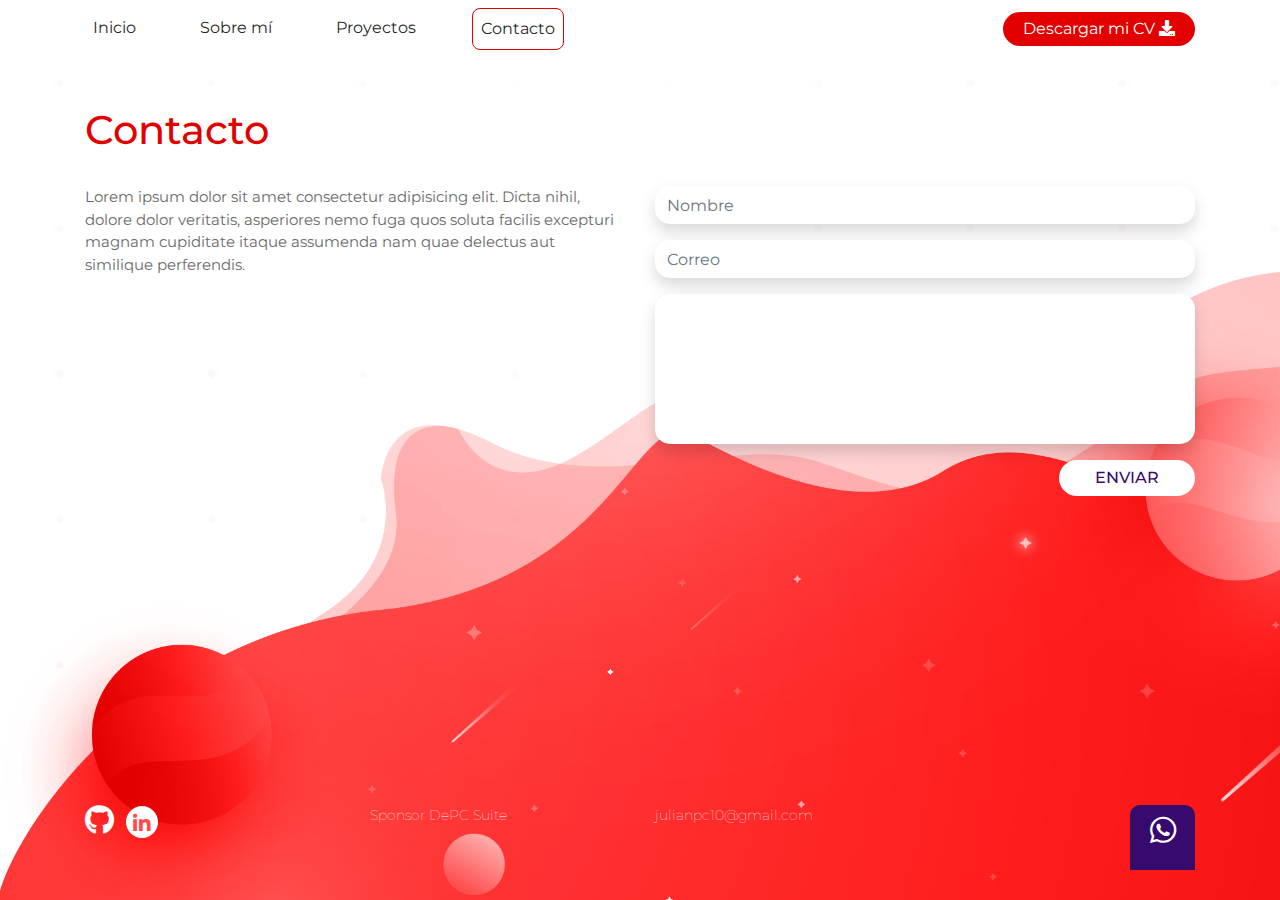
<file: contacto.html>
<!DOCTYPE html>
<html lang="es">

<head>
    <meta charset="UTF-8">
    <meta name="viewport" content="width=device-width, initial-scale=1.0">
    <title>Contacto</title>
    <link rel="stylesheet" href="css/fontawesome/css/all.min.css">
    <link rel="stylesheet" href="css/fontawesome/css/fontawesome.min.css">
    <link rel="stylesheet" href="css/bootstrap/css/bootstrap.min.css">
    <link
        href="https://fonts.googleapis.com/css2?family=Montserrat:wght@100,200,300,400,500,600,700,800.900&display=swap"
        rel="stylesheet">
    <link rel="stylesheet" href="css/estilos.css">
    <script src="css/bootstrap/js/bootstrap.min.js"></script>
    <script src="js/jquery-3.5.1.min.js"></script>
    <script src="css/bootstrap/js/bootstrap.bundle.min.js"></script>
</head>

<body id="contacto">
    <header>
        <div class="container">
            <nav class="navbar navbar-expand-md px-0">
                <button class="navbar-toggler" type="button" data-toggle="collapse" data-target="#navbarsExampleDefault"
                    aria-controls="navbarsExampleDefault" aria-expanded="false" aria-label="Toggle navigation">
                    <span class="navbar-toggler-icon"></span>
                </button>
                <div class="collapse navbar-collapse" id="navbarsExampleDefault">
                    <ul class="navbar-nav mr-auto">
                        <li class="nav-item pr-5">
                            <a class="nav-link" href="index.html">Inicio</a>
                        </li>
                        <li class="nav-item pr-5">
                            <a class="nav-link" href="sobre-mi.html">Sobre mí</a>
                        </li>
                        <li class="nav-item pr-5">
                            <a class="nav-link proyectos" href="proyectos.html">Proyectos</a>
                        </li>
                        <li class="nav-item">
                            <a class="nav-link active" href="contacto.html">Contacto</a>
                        </li>
                    </ul>
                    <div class="form-inline my-2 my-lg-0">
                        <a href="" class="btn-pdf">Descargar mi CV <i class="fas fa-download"></i></a>
                    </div>
                </div>
            </nav>
        </div>
    </header>
    <main>
        <div class="container">
            <div class="row">
                <div class="col-12 mt-sm-5">
                    <h1>Contacto</h1>
                </div>
            </div>
            <div class="row">
                <div class="col-sm-6 col-12 mt-4">
                    <p>Lorem ipsum dolor sit amet consectetur adipisicing elit. Dicta nihil, dolore dolor veritatis, asperiores nemo fuga quos soluta facilis excepturi magnam cupiditate itaque assumenda nam quae delectus aut similique perferendis.</p>
                </div>
                <div class="col-sm-6 col-12 mt-4">
                    <form action="" method="POST">
                        <div class="mb-3">
                            <input type="text" id="txtNombre" name="txtNombre" class="form-control shadow" placeholder="Nombre">
                        </div>
                        <div class="mb-3">
                            <input type="email" id="txtCorreo" name="txtCorreo" class="form-control shadow" placeholder="Correo">
                        </div>
                        <div class="mb-3">
                            <textarea name="txtMensaje" id="txtMensaje" class="form-control shadow"></textarea>
                        </div>
                    </form>
                    <div class="text-right">
                        <button type="submit" class="btn">ENVIAR</button>
                    </div>
                </div>
            </div>

        </div>
    </main>
    <footer class="footer-contacto">
        <div class="container">
            <div class="row">
                <div class="col-3">
                    <a href="https://github.com" target="_blank" title="Github"><i class="fab fa-github"></i></a>
                    <a href="https://www.linkedin.com/in/juli%C3%A1n-croce-7abb6238/" target="_blank"
                        title="Linkedin"><i class="fab fa-linkedin-in"></i></a>
                </div>
                <div class="col-3">
                    Sponsor <a href="https://depcsuite.com" target="_blank" title="DEPCSUITE">DePC Suite</a>
                </div>
                <div class="col-3">
                    <a href="mailto:julianpc10@gmail.com.com">julianpc10@gmail.com</a>
                </div>
                <div class="col-3 text-right">
                    <a href="https://api.whatsapp.com/send?phone=541158562794" title="Whatsapp"><i
                            class="fab fa-whatsapp whatsapp"></i></a>
                </div>

            </div>
        </div>
    </footer>
</body>

</html>
</file>
<file: css/estilos.css>
#contacto{
    font-family: 'Montserrat', sans-serif;
    background-image: url(../images/fondo-contacto.png);
    background-size: 100%;
    background-attachment: fixed;
    background-repeat: no-repeat;
    background-size: cover;

}

#proyectos{
    font-family: 'Montserrat', sans-serif;
    background-image: url(../images/fondo-proyectos.png);
    background-size: 100%;
    background-attachment: fixed;
    background-repeat: no-repeat;
    background-size: cover;

}

#index{
    font-family: 'Montserrat', sans-serif;
    background-image: url(../images/fondo-index.png);
    background-size: 80%;
    background-attachment: fixed;
    background-repeat: no-repeat;
    background-size: cover;

}

#sobre-mi{
    font-family: 'Montserrat', sans-serif;
    background-image: url(../images/fondo-sobre-mi.png);
    background-size: 80%;
    background-attachment: fixed;
    background-repeat: no-repeat;
    background-size: cover;

}


#contacto main{
    height: 83vh;

}


h1{
    color: #E20000;

}

h2{
    font-size: 20px;
}
h3{
    font-size: 14px; 
    color:#282828;
    font-weight: 300;
}


p{
    color: #6A6A6A;
    font-size: 15px;

}

input, textarea{

    border-radius: 15px !important;
    border: 0px !important;
}
textarea{
    height: 150px !important;
    resize: none;
}

.navbar {
    position: relative;
    display: -ms-flexbox;
    display: flex;
    -ms-flex-wrap: wrap;
    flex-wrap: wrap;
    -ms-flex-align: center;
    align-items: center;
    -ms-flex-pack: justify;
    justify-content: space-between;
    padding: .5rem 1rem;
    color: #282828;

}

.active{

    border: 1px solid #E20000;
    border-radius: 8px;
    color: #282828;


}
nav .nav-link{
    color: #282828;
}

.nav .active {
    border: 1px solid #E20000;
    font-size: 15px;
    border-radius: 20px;
    padding: 5px 20px;
    font-weight: 100;
}

.nav.link.proyectos {
    border: 1px solid #E20000;
    font-size: 15px;
    border-radius: 20px;
    padding: 5px 20px;
    font-weight: 100;

}
.btn-pdf {

    background-color: #E20000;
    color: white;
    font-size: 15px;
    border-radius: 20px;
    padding: 5px 20px;
    font-weight: 400;
    font-size: 1rem;
    font-weight: 400;
    line-height: 1.5;
    text-align: left;
    cursor: pointer

}

.btn {
    background-color: #FFFFFF;
    color: #370A6D;
    font-weight: 500;
    font-size: 16px;
    border-radius: 20px;
    padding: 5px 35px;
    cursor: pointer
}

.btn-rojo {
    background-color: #E20000;
    color: white;
    font-size: 15px;
    border-radius: 20px;
    padding: 5px 20px;
    font-weight: 100;
    cursor: pointer;
}

.btn-rojo:hover{

    background-color: #370A6D;
    color: #FFFFFF;
    text-decoration: underline;


}

.row{
    display: flex;
    flex-wrap: wrap;
    margin-right: -15px;
    margin-left: -15px;

}

#proyectos h2 {
    font-size: 16px;
    text-transform: uppercase;
    color: white;
    padding: 0px;
    margin: 0px;
    
}

#proyectos p {
    font-size: 14px;
    height: 105px;
}

#proyectos img{
    height: 177px;
}


.color-gradiente{

    background: linear-gradient(to right, rgba(184,37,20,1) 0%, rgba(214,52,30,1) 47%, rgba(240,47,23,1) 70%, rgba(240,47,23,1) 100%);

}
.link-rojo{
color: #E20000;
font-size: 15px;


}

.py-3 {
    padding-top: 1rem!important;
    padding-bottom: 1rem!important;

}

.btn:hover{

    background-color: #370A6D;
    color: #FFFFFF;

}
.btn-pdf:hover{

    background-color: #370A6D;
    color: #FFFFFF;
    text-decoration: underline;


}
footer, footer a{
    color: white;
    font-weight: 100;
    font-size: 14px;
}
footer .fa-whatsapp{
    color: white;
    background-color: #370A6D;
    font-size: 30px;
    padding: 10px 19px;
    border-radius: 10px 10px 0 0;
    height: 65px;
    width: 65px;
}
footer .fa-github{
    font-size: 30px;
    color: white;
}

footer .fa-linkedin-in{
    color: #ff4a49;
    background-color: white;
    font-size: 20px;
    border: 0px;
    height: 32px;
    width: 32px;
    text-align: center;
    padding: 8px 0 0 0;
    border-radius: 80px;
    margin: 0 8px;
}

#proyectos footer, #proyectos footer a {
    color: #E20000;

}

#proyectos footer .fa-github{
    font-size: 30px;
    color: #E20000;
}

.fa-github:before {
    content: "\f09b";
}

.img-circle {
    margin: 3em auto;
    display: block;
    background-color: #fff;
    padding: 10px;
    border-radius: 50%;
    height: 240px;
}












  
@media (max-width: 700px) {/* Para mobile */
    #inicio {
        background-size: 100%;
        background-repeat: no-repeat;
        background-position-y: 0px;
        background-position-x: 0;
    }
}
@media (max-width: 768px) {/* Para tablet */
    #inicio {
        background-size: 100%;
        background-repeat: no-repeat;
        background-position-y: -100px;
        background-position-x: 0;
    }
}
@media (max-width: 1200px) {/* Para monitores mas grandes */
    #inicio {
        background-size: 100%;
        background-repeat: no-repeat;
        background-position-y: -180px;
        background-position-x: 0;
    }
}
</file>
